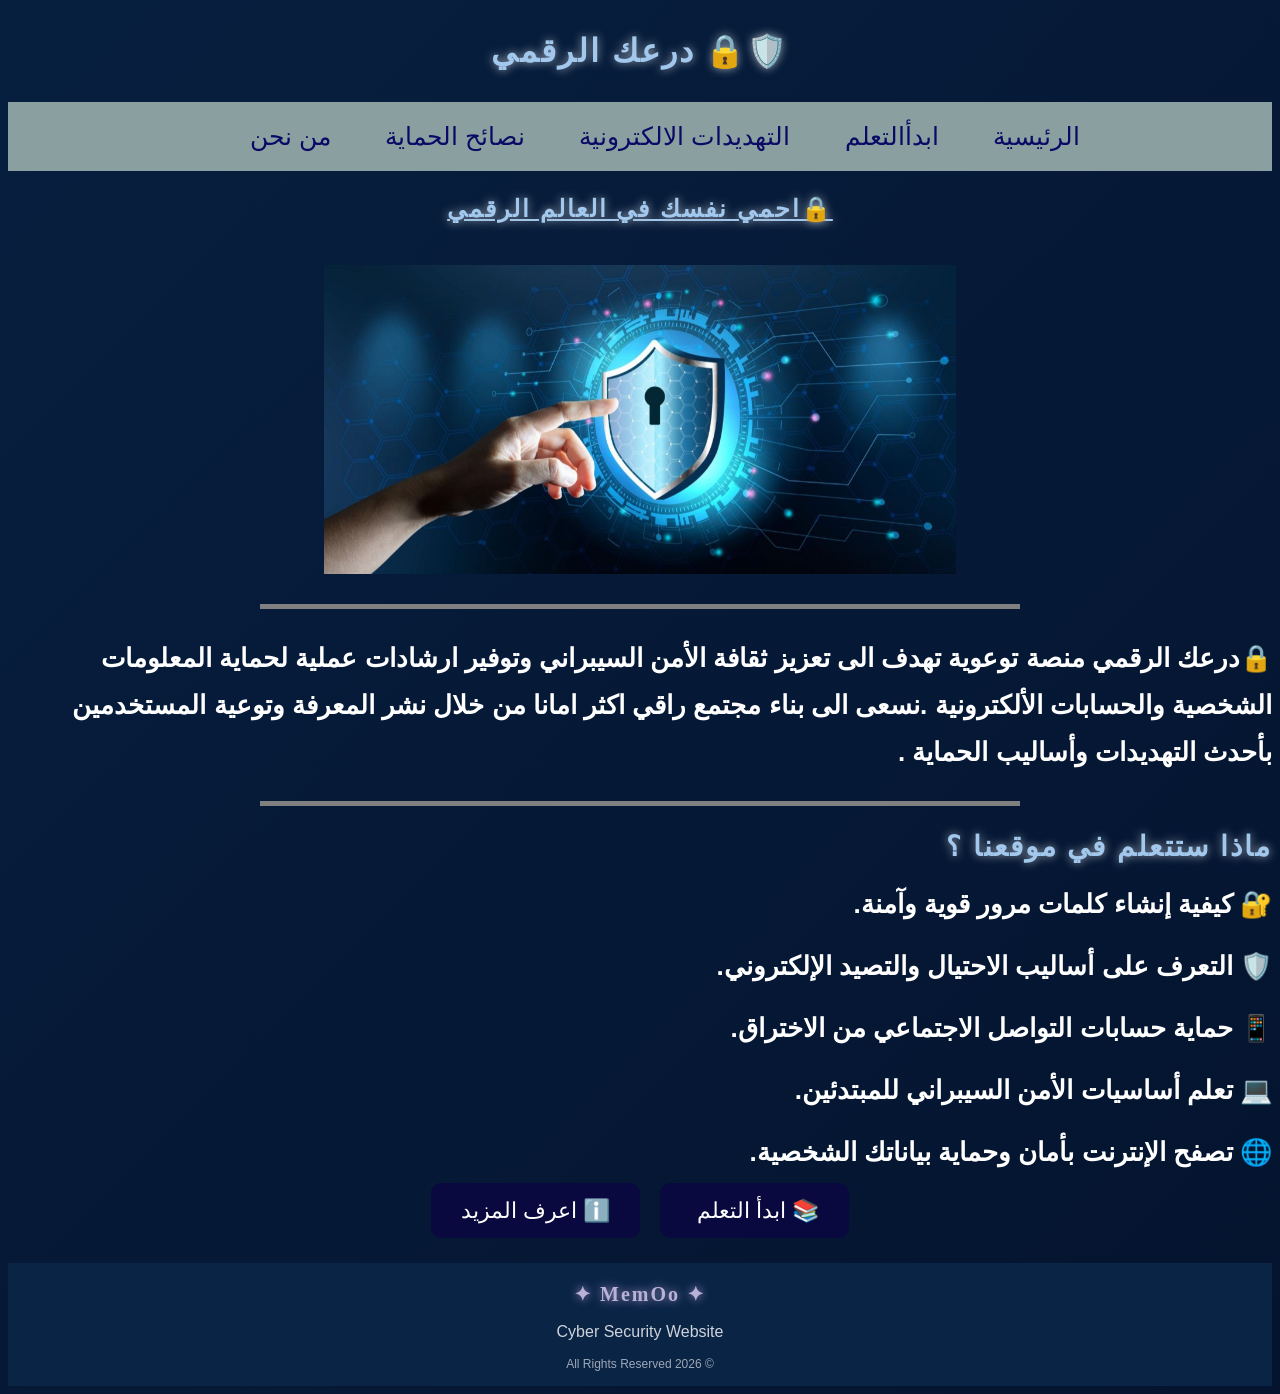
<file: index.html>
<!DOCTYPE html>
<html lang="en">
<head>
    <meta charset="UTF-8">
    <meta name="viewport" content="width=device-width, initial-scale=1.0">
    <title>درعك الرقمي</title>
</head>

<link rel="stylesheet" href="style.css">


<body dir="rtl">



   <center><h1><p font="arial" >🛡️🔒 درعك الرقمي</center></p></h1>


   <nav>
    <div style="background-color: rgb(138, 160, 160);padding: 20px;text-align: center;">
    
<a href="index.html" style="font-size: 25px ;margin-left: 50px;color: rgb(10, 10, 102);">الرئيسية</a>
<a href="learn.html" style="font-size:25px; margin-left: 50px;color: rgb(10, 10, 102);">ابدأالتعلم</a>
<a href="threats.html" style="font-size: 25px; margin-left: 50px;color: rgb(10, 10, 102);">التهديدات الالكترونية</a>
<a href="tips.html" style="font-size: 25px; margin-left: 50px;color: rgb(10, 10, 102);">نصائح الحماية</a>
<a href="about.html" style="font-size: 25px; margin-left: 50px;color: rgb(10, 10, 102);">من نحن</a>

</div>
   </nav>




  <h2> <u><strong><center><p font="terminal" size="8">🔒احمي نفسك في العالم الرقمي </h2></u></strong></p></center><br>


   <center><img src="imgg.jpg" width="50%" height="40%" alt="درعك الرقمي"></center><br>
   
   <hr size="5" width="60%" noshade>


<p style="font-size: 26px;font-weight:bold ;text-align:right;line-height: 1.8;">
🔒درعك الرقمي منصة توعوية تهدف الى تعزيز ثقافة الأمن السيبراني وتوفير ارشادات عملية لحماية المعلومات الشخصية والحسابات الألكترونية .نسعى الى بناء مجتمع راقي اكثر امانا من خلال نشر المعرفة وتوعية المستخدمين بأحدث التهديدات وأساليب الحماية .

</p>

   <hr size="5" width="60%" noshade>


<h2 style="text-align:right; font-size: 28px;">ماذا ستتعلم في موقعنا ؟</h2>

<p style="font-size:26px; font-weight:bold; text-align:right;">
🔐 كيفية إنشاء كلمات مرور قوية وآمنة.
<br><br>
🛡️ التعرف على أساليب الاحتيال والتصيد الإلكتروني.
<br><br>
📱 حماية حسابات التواصل الاجتماعي من الاختراق.
<br><br>
💻 تعلم أساسيات الأمن السيبراني للمبتدئين.
<br><br>
🌐 تصفح الإنترنت بأمان وحماية بياناتك الشخصية.
</p>




<div style="text-align:center; margin-top:30px;">

<a href="learn.html" style="font-size:22px; padding:15px 30px; background-color:rgb(9, 9, 63); color:white; text-decoration:none; border-radius:10px; margin-left:20px;">
📚 ابدأ التعلم
</a>

<a href="about.html" style="font-size:22px; padding:15px 30px; background-color:rgb(9, 9, 63); color:white; text-decoration:none; border-radius:10px;">
ℹ️ اعرف المزيد
</a>

</div>
<br><br>


</body>


<footer style="background:#0a2446; color:white; text-align:center; padding:3px; margin-top:3px;">

  <h2 style="font-size:20px; ; color:#b9b1d6; text-shadow:0 0 10px #a393c5; font-family: playfair display;">
    ✦ MemOo ✦
  </h2>

  <p style="opacity:0.8;">Cyber Security Website</p>

  <p style="font-size:12px; opacity:0.6;">© 2026 All Rights Reserved</p>

</footer>





</html>
</file>
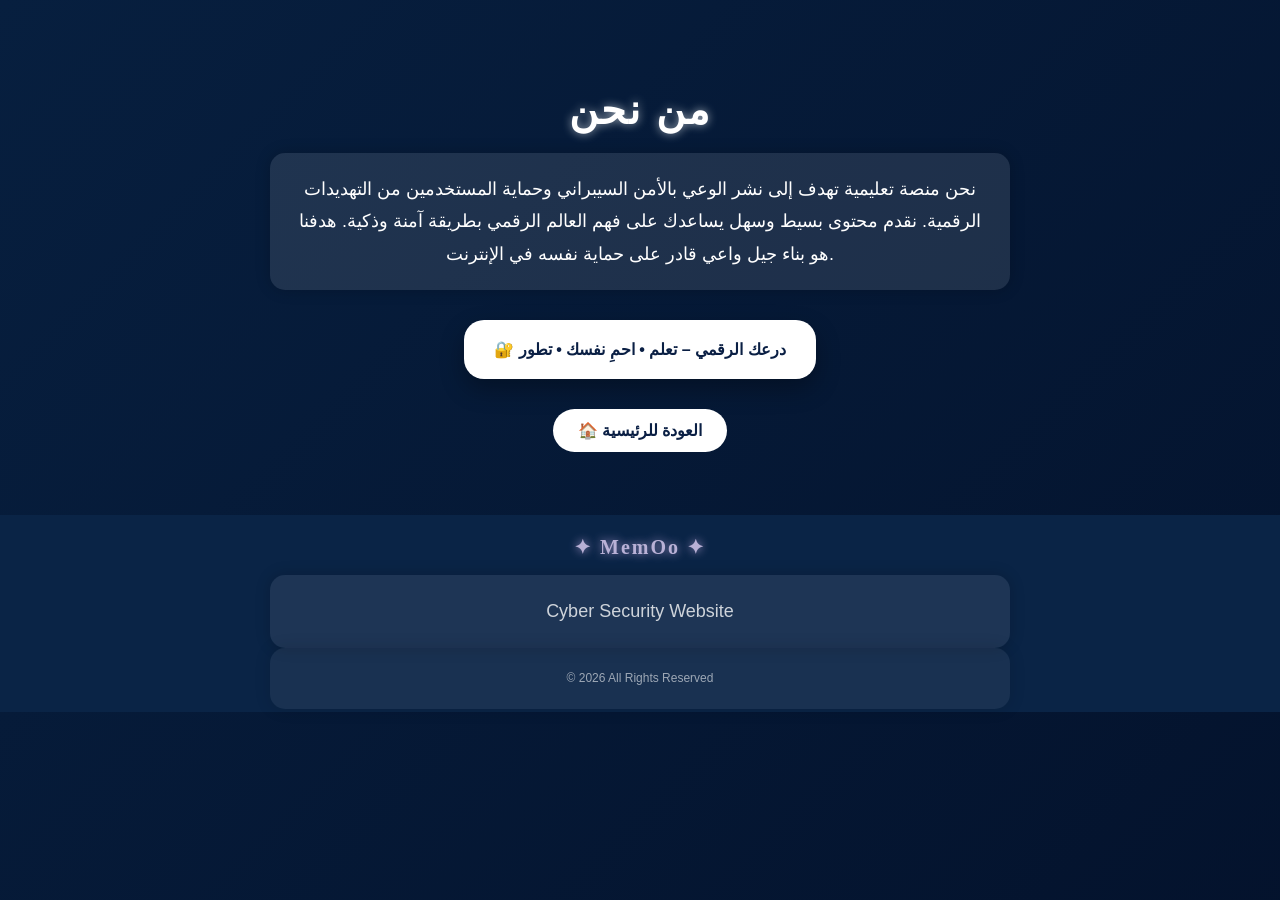
<file: about.html>
<!DOCTYPE html>
<html lang="en">
<head>
    <meta charset="UTF-8">
    <meta name="viewport" content="width=device-width, initial-scale=1.0">
    <title>Document</title>
</head>

<link rel="stylesheet" href="style.css">


<body>




<style>
Body{
    Margin:0;
    Font-family: Arial, sans-serif;
    
    Color:white;
}

/* الحاوية */
.container{
    Text-align:center;
    Padding:60px 20px;
}

/* العنوان */
H1{
    Font-size:40px;
    Margin-bottom:20px;
    Color:#ffffff;
    Letter-spacing:2px;
}

/* النص */
P{
    Font-size:18px;
    Line-height:1.8;
    Max-width:700px;
    Margin:auto;
    Background: rgba(255,255,255,0.1);
    Padding:20px;
    Border-radius:15px;
    Box-shadow:0 0 15px rgba(0,0,0,0.2);
}

/* بطاقة معلومات */
.card{
    Margin-top:30px;
    Background:white;
    Color:#0a1f44;
    Display:inline-block;
    Padding:20px 30px;
    Border-radius:20px;
    Font-weight:bold;
    Box-shadow:0 10px 25px rgba(0,0,0,0.3);
}

/* زر الرجوع */
a.button{
    Display:inline-block;
    Margin-top:30px;
    Padding:12px 25px;
    Background:#ffffff;
    Color:#0a1f44;
    Text-decoration:none;
    Border-radius:30px;
    Font-weight:bold;
    Transition:0.3s;
}

a.button:hover{
    background:#ffcc00;
    color:#000;
}
</style>

</head>

<body>

<div class="container">

    <h1>من نحن</h1>

    <p>
        نحن منصة تعليمية تهدف إلى نشر الوعي بالأمن السيبراني وحماية المستخدمين من التهديدات الرقمية.
        نقدم محتوى بسيط وسهل يساعدك على فهم العالم الرقمي بطريقة آمنة وذكية.
        هدفنا هو بناء جيل واعي قادر على حماية نفسه في الإنترنت.
    </p>

    <div class="card">
        🔐 درعك الرقمي – تعلم • احمِ نفسك • تطور
    </div>

    <br>

    <a href="index.html" class="button">🏠 العودة للرئيسية</a>

</div>


    
</body>



<footer style="background:#0a2446; color:white; text-align:center; padding:3px; margin-top:3px;">

  <h2 style="font-size:20px; ; color:#b9b1d6; text-shadow:0 0 10px #a393c5; font-family: playfair display;">
    ✦ MemOo ✦
  </h2>

  <p style="opacity:0.8;">Cyber Security Website</p>

  <p style="font-size:12px; opacity:0.6;">© 2026 All Rights Reserved</p>

</footer>
</html>
</file>
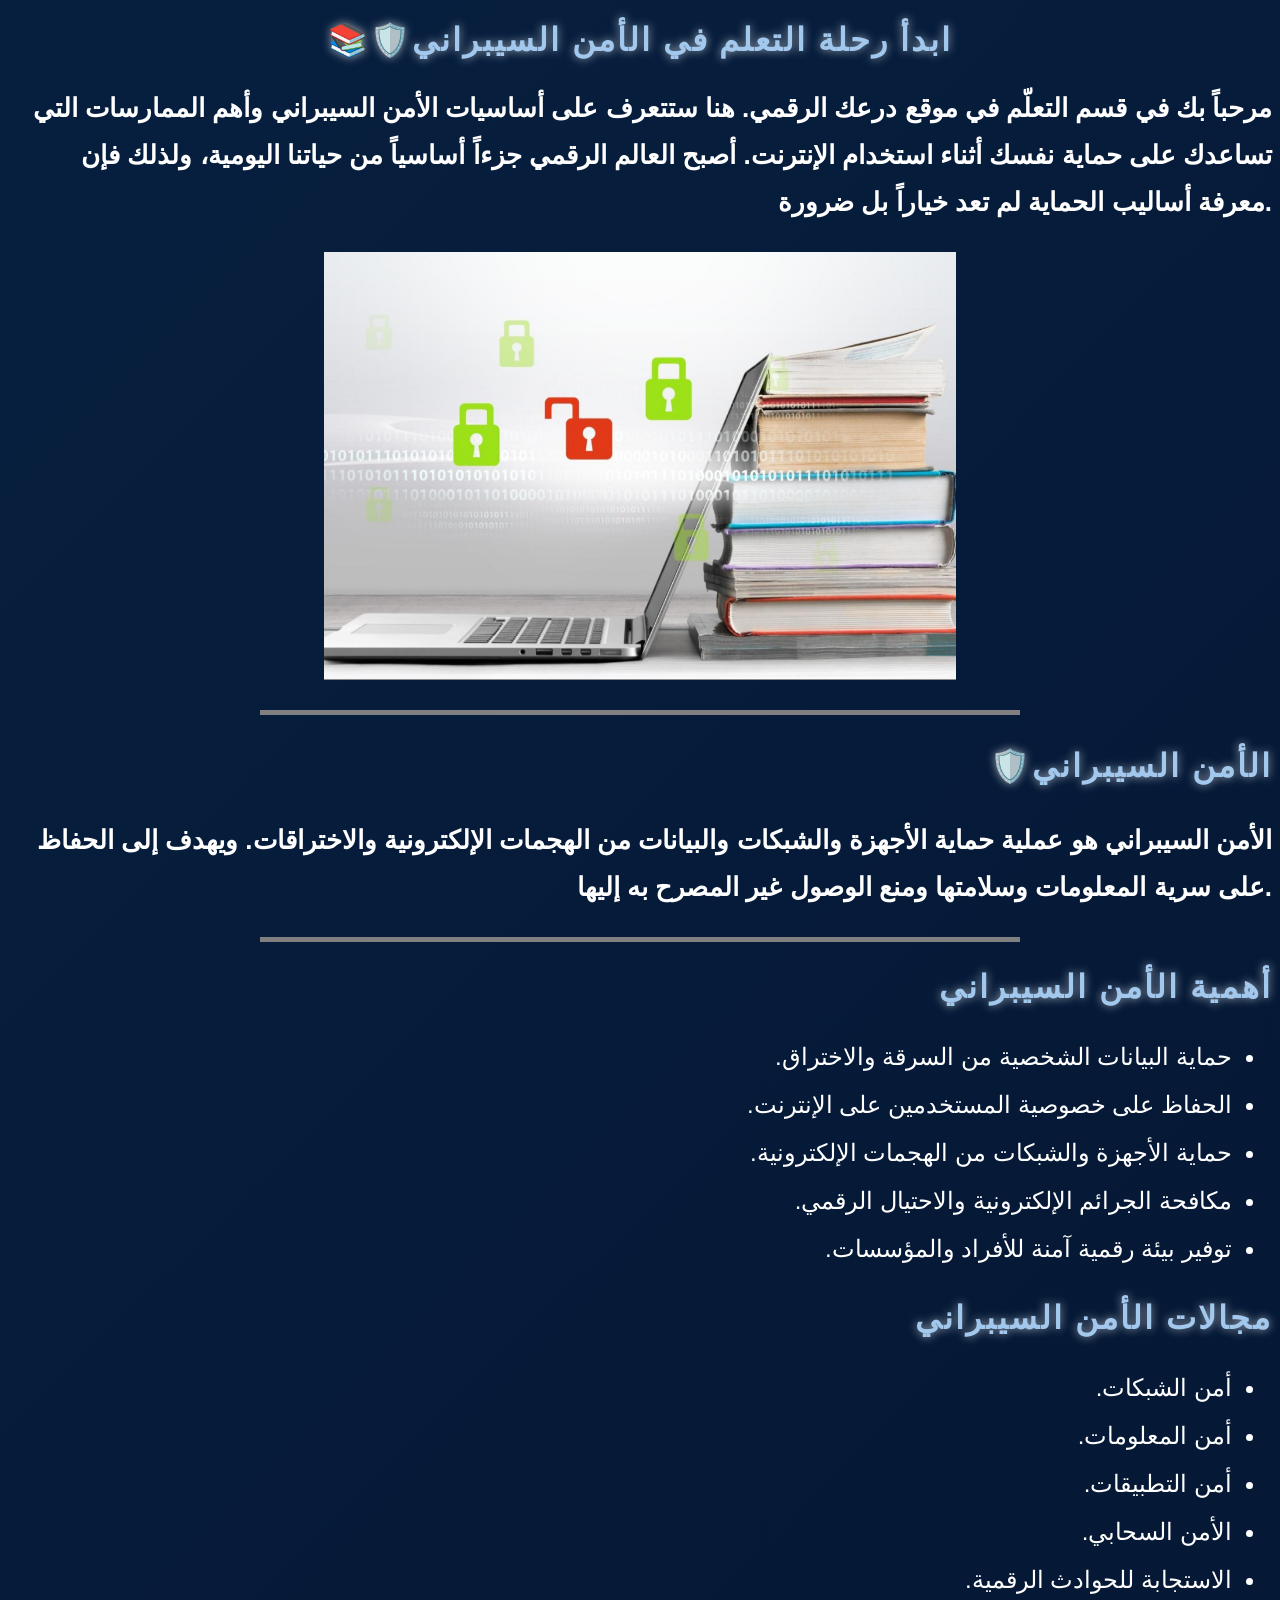
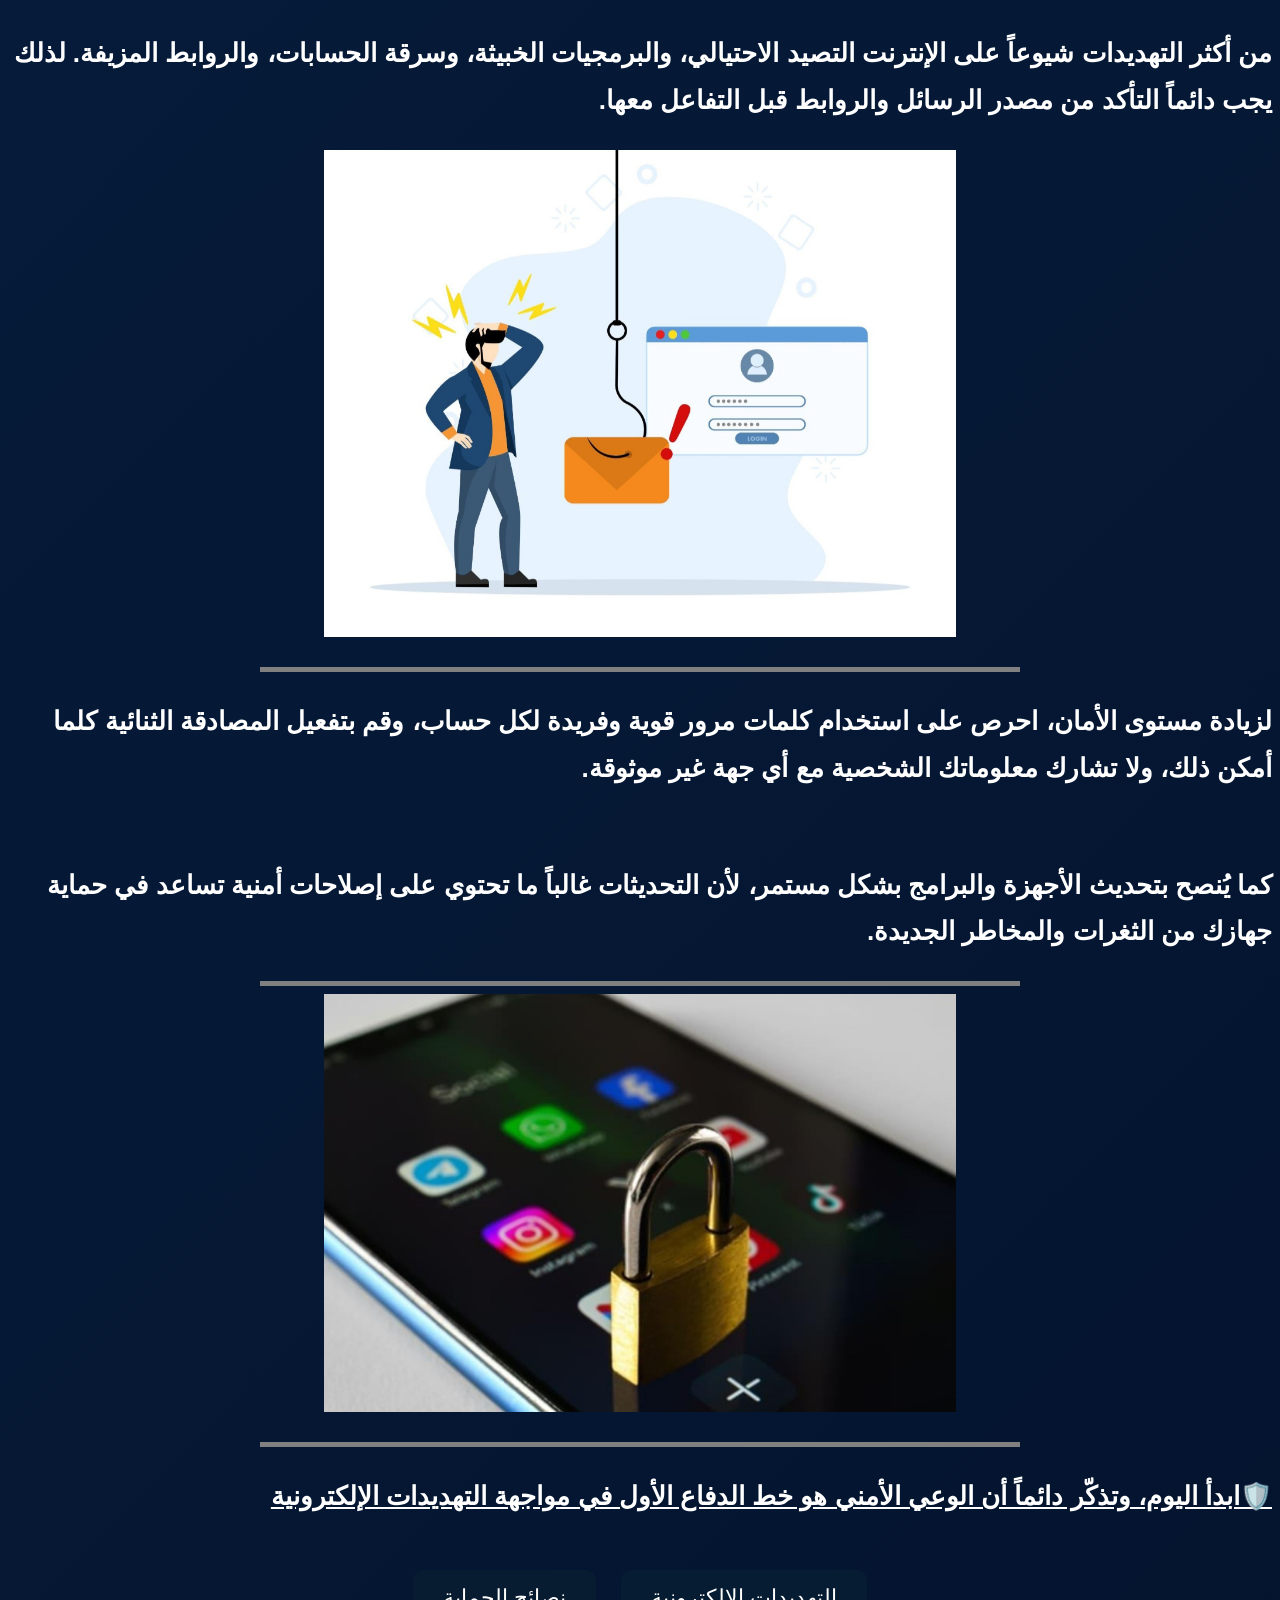
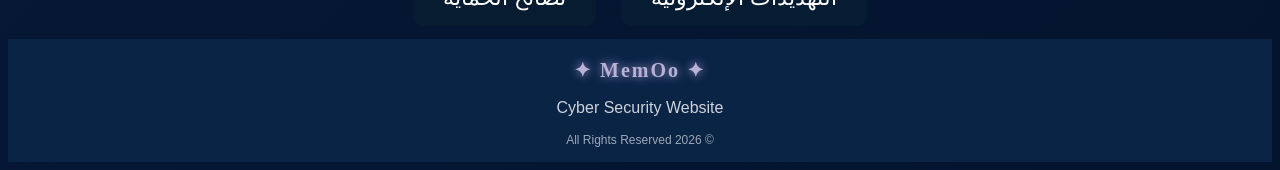
<file: learn.html>
<!DOCTYPE html>
<html lang="en">
<head>
    <meta charset="UTF-8">
    <meta name="viewport" content="width=device-width, initial-scale=1.0">
    <title>ابدأالتعلم</title>
</head>


<link rel="stylesheet" href="style.css">


<body dir="ltr">

    <h1><center>📚🛡️ابدأ رحلة التعلم في الأمن السيبراني</center></h1>
   

    <p style="font-size: 26px;font-weight:bold ;text-align:right;line-height: 1.8;">
مرحباً بك في قسم التعلّم في موقع درعك الرقمي. هنا ستتعرف على أساسيات الأمن السيبراني وأهم الممارسات التي تساعدك على حماية نفسك أثناء استخدام الإنترنت. أصبح العالم الرقمي جزءاً أساسياً من حياتنا اليومية، ولذلك فإن معرفة أساليب الحماية لم تعد خياراً بل ضرورة.
</p>


<center><img src="learn.jpg" width="50%" height="54%" alt="ابدأالتعلم"></center><br>

<hr size="5" width="60%" noshade>


<h1><p style="text-align: right;">🛡️الأمن السيبراني </p></h1>
<p style="font-size: 26px;font-weight:bold ;text-align:right;line-height: 1.8;">
الأمن السيبراني هو عملية حماية الأجهزة والشبكات والبيانات من الهجمات الإلكترونية والاختراقات. ويهدف إلى الحفاظ على سرية المعلومات وسلامتها ومنع الوصول غير المصرح به إليها.



</p>

<hr size="5" width="60%" noshade>

<section dir="rtl">

<h2 style="font-size: 32px;">أهمية الأمن السيبراني</h2>

<ul style="font-size: 24px; line-height: 2; text-align: right;">
    <li>حماية البيانات الشخصية من السرقة والاختراق.</li>
    <li>الحفاظ على خصوصية المستخدمين على الإنترنت.</li>
    <li>حماية الأجهزة والشبكات من الهجمات الإلكترونية.</li>
    <li>مكافحة الجرائم الإلكترونية والاحتيال الرقمي.</li>
    <li>توفير بيئة رقمية آمنة للأفراد والمؤسسات.</li>
</ul>

<h2 style="font-size: 32px;">مجالات الأمن السيبراني</h2>

<ul style="font-size: 24px; line-height: 2; text-align: right;">
    <li>أمن الشبكات.</li>
    <li>أمن المعلومات.</li>
    <li>أمن التطبيقات.</li>
    <li>الأمن السحابي.</li>
    <li>الاستجابة للحوادث الرقمية.</li>
</ul>


<p style="font-size: 26px;font-weight:bold ;text-align:right;line-height: 1.8;">
  من أكثر التهديدات شيوعاً على الإنترنت التصيد الاحتيالي، والبرمجيات الخبيثة، وسرقة الحسابات، والروابط المزيفة. لذلك يجب دائماً التأكد من مصدر الرسائل والروابط قبل التفاعل معها.
</p>

<center><img src="learn1.jpg" width="50%" height="54%"  alt="ابدأالتعلم"></center><br>

<hr size="5" width="60%" noshade>

<p style="font-size: 26px;font-weight:bold ;text-align:right;line-height: 1.8;">

   لزيادة مستوى الأمان، احرص على استخدام كلمات مرور قوية وفريدة لكل حساب، وقم بتفعيل المصادقة الثنائية كلما أمكن ذلك، ولا تشارك معلوماتك الشخصية مع أي جهة غير موثوقة.

</p><br>


<p style="font-size: 26px;font-weight:bold ;text-align:right;line-height: 1.8;">

   كما يُنصح بتحديث الأجهزة والبرامج بشكل مستمر، لأن التحديثات غالباً ما تحتوي على إصلاحات أمنية تساعد في حماية جهازك من الثغرات والمخاطر الجديدة.

</p>

<hr size="5" width="60%" noshade>

<center><img src="learn2.jpg" width="50%" height="40%" alt="ابدأالتعلم"></center><br>


<hr size="5" width="60%" noshade>


</p>
      
<u><p style="font-size: 26px;font-weight:bold ;text-align:right;line-height: 1.8;">
🛡️ابدأ اليوم، وتذكّر دائماً أن الوعي الأمني هو خط الدفاع الأول في مواجهة التهديدات الإلكترونية

</u></p>

<section dir="rtl">


<div style="text-align:center; margin-top:40px;">

<a href="threats.html"
Style="
Background-color:#051c33;
Color:white;
Padding:15px 30px;
Text-decoration:none;
Font-size:22px;
Border-radius:10px;
Margin:10px;
Display:inline-block;">
التهديدات الإلكترونية
</a>

<a href="tips.html"
Style="
Background-color:#071c31;
Color:white;
Padding:15px 30px;
Text-decoration:none;
Font-size:22px;
Border-radius:10px;
Margin:10px;
Display:inline-block;">
نصائح الحماية
</a>

</div>

</section>


</body>


<footer style="background:#0a2446; color:white; text-align:center; padding:3px; margin-top:3px;">

  <h2 style="font-size:20px; ; color:#b9b1d6; text-shadow:0 0 10px #a393c5; font-family: playfair display;">
    ✦ MemOo ✦
  </h2>

  <p style="opacity:0.8;">Cyber Security Website</p>

  <p style="font-size:12px; opacity:0.6;">© 2026 All Rights Reserved</p>

</footer>
</html>
</file>
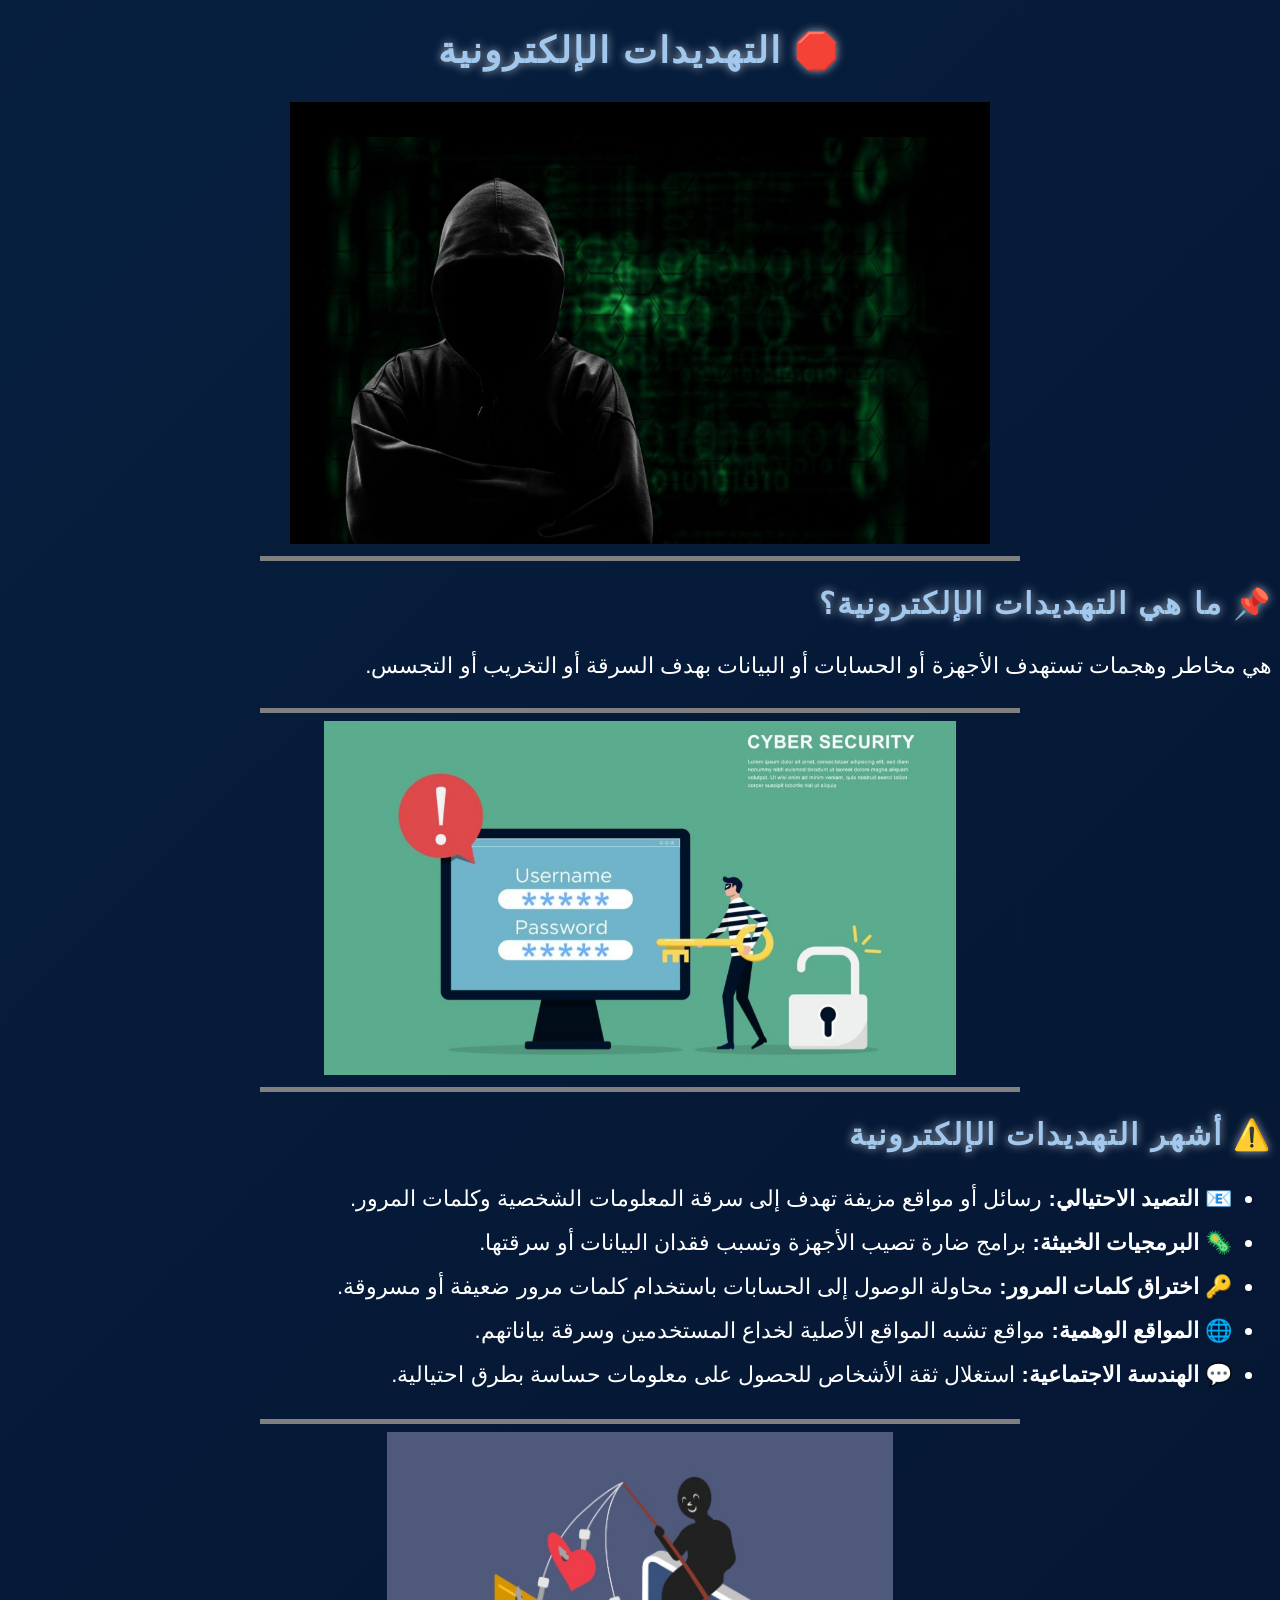
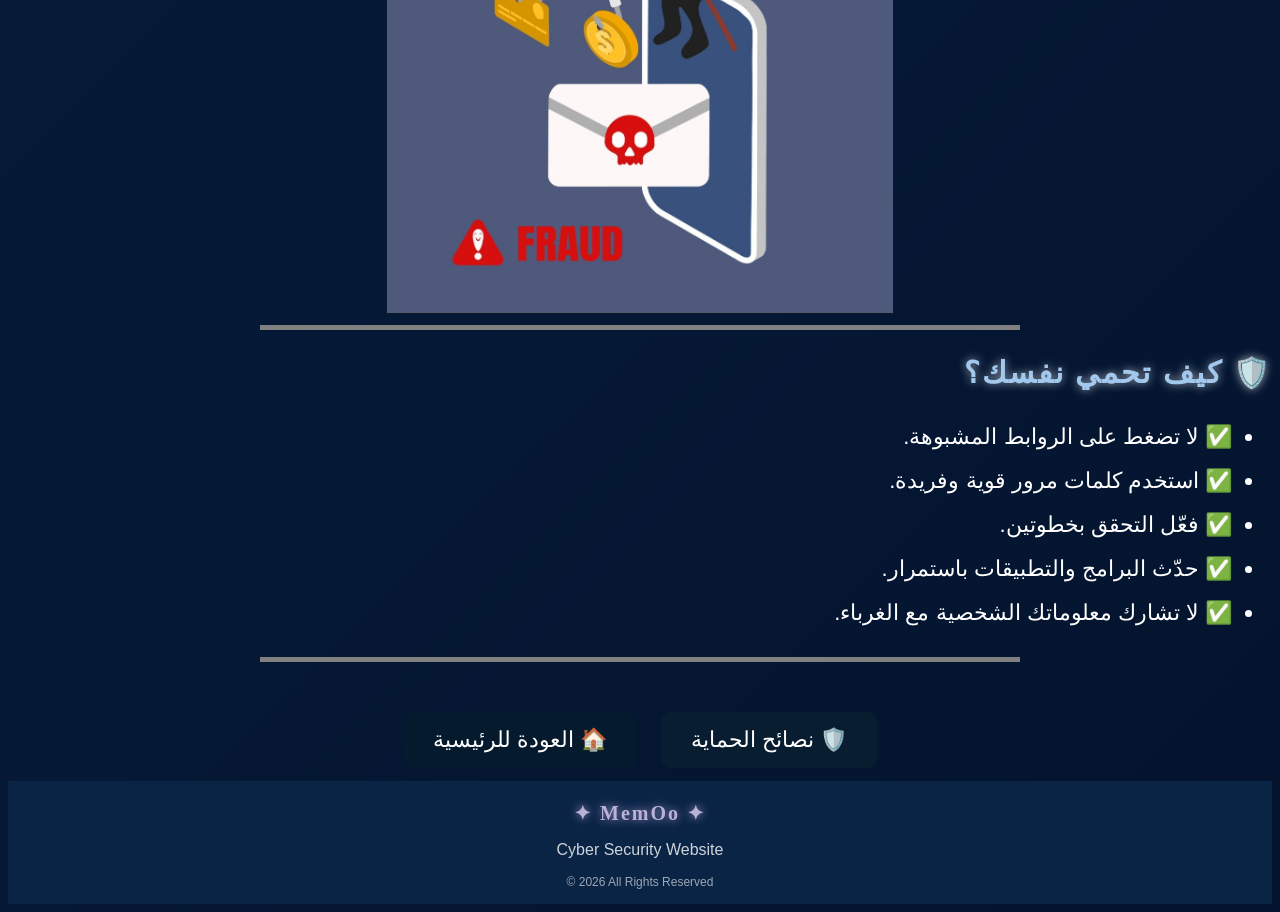
<file: threats.html>
<!DOCTYPE html>
<html lang="en">
<head>
    <meta charset="UTF-8">
    <meta name="viewport" content="width=device-width, initial-scale=1.0">
    <title>التهديدات الالكترونية</title>
</head>

<link rel="stylesheet" href="style.css">


<body>
    
<section dir="rtl">

<h1 style="font-size:36px; text-align:center;">
🛑 التهديدات الإلكترونية
</h1>

<center><img src="threat.jpg" alt="التهديدات الإلكترونية"
Width="700"></center>

<hr size="5" width="60%" noshade>

<h2 style="font-size:30px; text-align:right;">
📌 ما هي التهديدات الإلكترونية؟
</h2>

<p style="font-size:22px; text-align:right; line-height:1.8;">
هي مخاطر وهجمات تستهدف الأجهزة أو الحسابات أو البيانات بهدف السرقة أو التخريب أو التجسس.
</p>

<hr size="5" width="60%" noshade>

<center><img src="threat2.jpg" alt="التهديدات الإلكترونية"
Width="50%" height="40%"></center>

<hr size="5" width="60%" noshade>

<h2 style="font-size:30px; text-align:right;">
⚠️ أشهر التهديدات الإلكترونية
</h2>

<ul style="font-size:22px; text-align:right; line-height:2;">

<li>
📧 <strong>التصيد الاحتيالي:</strong>
رسائل أو مواقع مزيفة تهدف إلى سرقة المعلومات الشخصية وكلمات المرور.
</li>

<li>
🦠 <strong>البرمجيات الخبيثة:</strong>
برامج ضارة تصيب الأجهزة وتسبب فقدان البيانات أو سرقتها.
</li>

<li>
🔑 <strong>اختراق كلمات المرور:</strong>
محاولة الوصول إلى الحسابات باستخدام كلمات مرور ضعيفة أو مسروقة.
</li>

<li>
🌐 <strong>المواقع الوهمية:</strong>
مواقع تشبه المواقع الأصلية لخداع المستخدمين وسرقة بياناتهم.
</li>

<li>
💬 <strong>الهندسة الاجتماعية:</strong>
استغلال ثقة الأشخاص للحصول على معلومات حساسة بطرق احتيالية.
</li>

</ul>

<hr size="5" width="60%" noshade>

<center><img src="threat1.jpg" alt="التهديدات الإلكترونية"
Width="40%" height="20%"></center>


<hr size="5" width="60%" noshade>


<h2 style="font-size:30px; text-align:right;">
🛡️ كيف تحمي نفسك؟
</h2>

<ul style="font-size:22px; text-align:right; line-height:2;">
<li>✅ لا تضغط على الروابط المشبوهة.</li>
<li>✅ استخدم كلمات مرور قوية وفريدة.</li>
<li>✅ فعّل التحقق بخطوتين.</li>
<li>✅ حدّث البرامج والتطبيقات باستمرار.</li>
<li>✅ لا تشارك معلوماتك الشخصية مع الغرباء.</li>
</ul>


<hr size="5" width="60%" noshade>


<div style="text-align:center; margin-top:40px;">

<a href="tips.html"
Style="
Background-color:#091d30;
Color:white;
Padding:15px 30px;
Text-decoration:none;
Font-size:22px;
Border-radius:10px;
Margin:10px;
Display:inline-block;">
🛡️ نصائح الحماية
</a>

<a href="index.html"
Style="
Background-color:#061a2e;
Color:white;
Padding:15px 30px;
Text-decoration:none;
Font-size:22px;
Border-radius:10px;
Margin:10px;
Display:inline-block;">
🏠 العودة للرئيسية
</a>

</div>

</section>



</body>




<footer style="background:#0a2446; color:white; text-align:center; padding:3px; margin-top:3px;">

  <h2 style="font-size:20px; ; color:#b9b1d6; text-shadow:0 0 10px #a393c5; font-family: playfair display;">
    ✦ MemOo ✦
  </h2>

  <p style="opacity:0.8;">Cyber Security Website</p>

  <p style="font-size:12px; opacity:0.6;">© 2026 All Rights Reserved</p>

</footer>
</html>
</file>
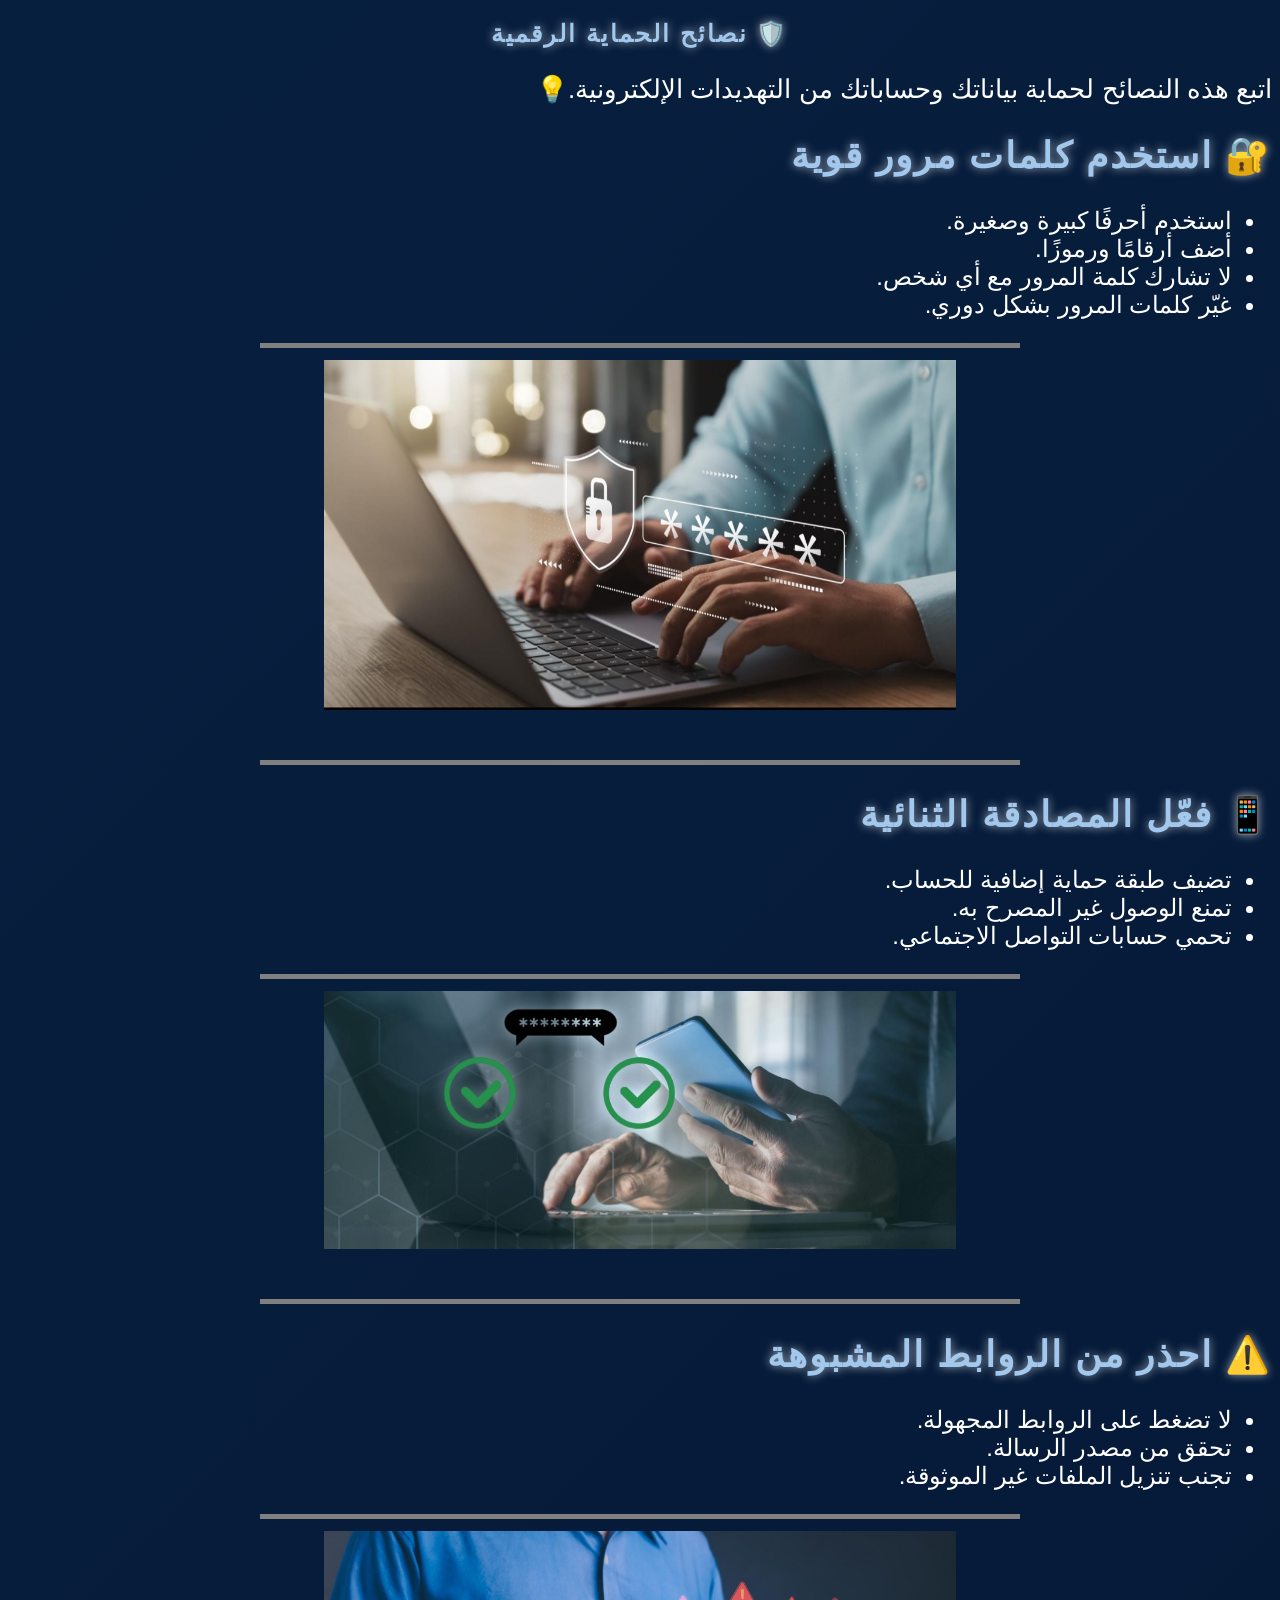
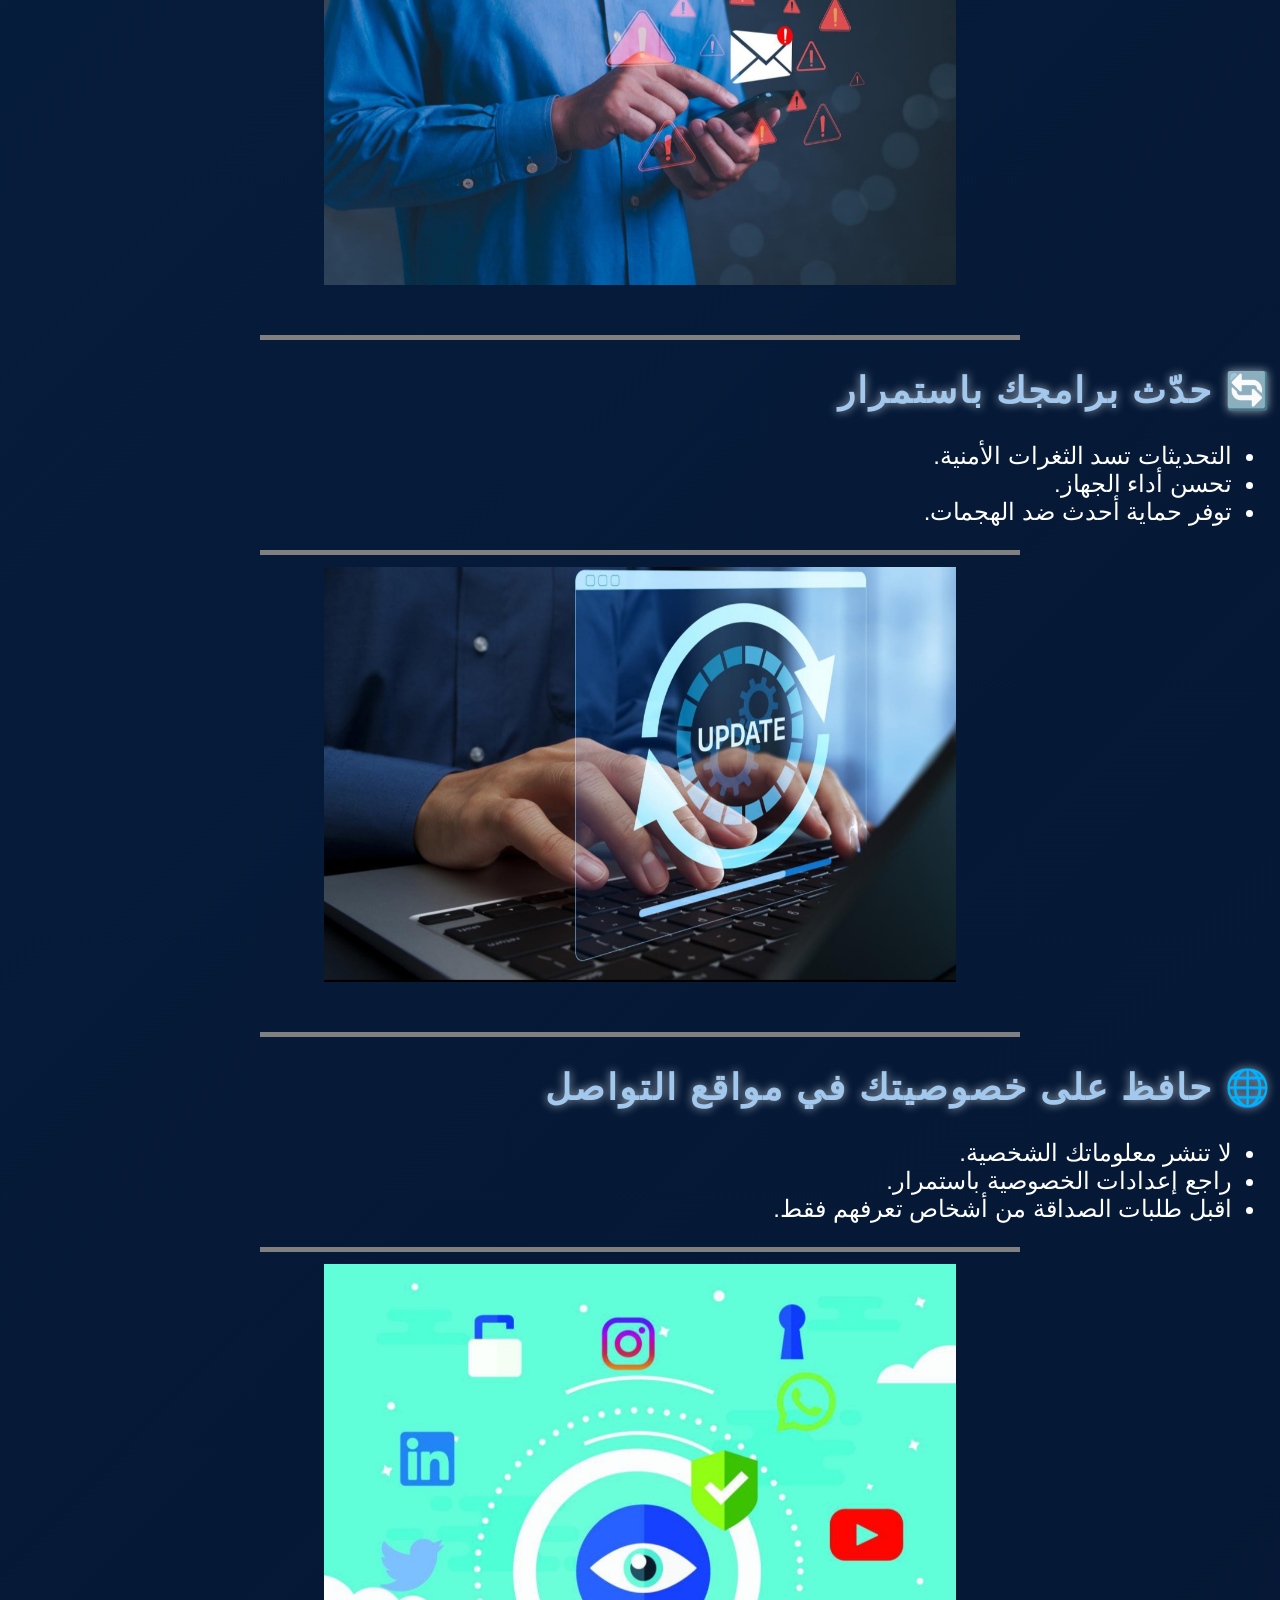
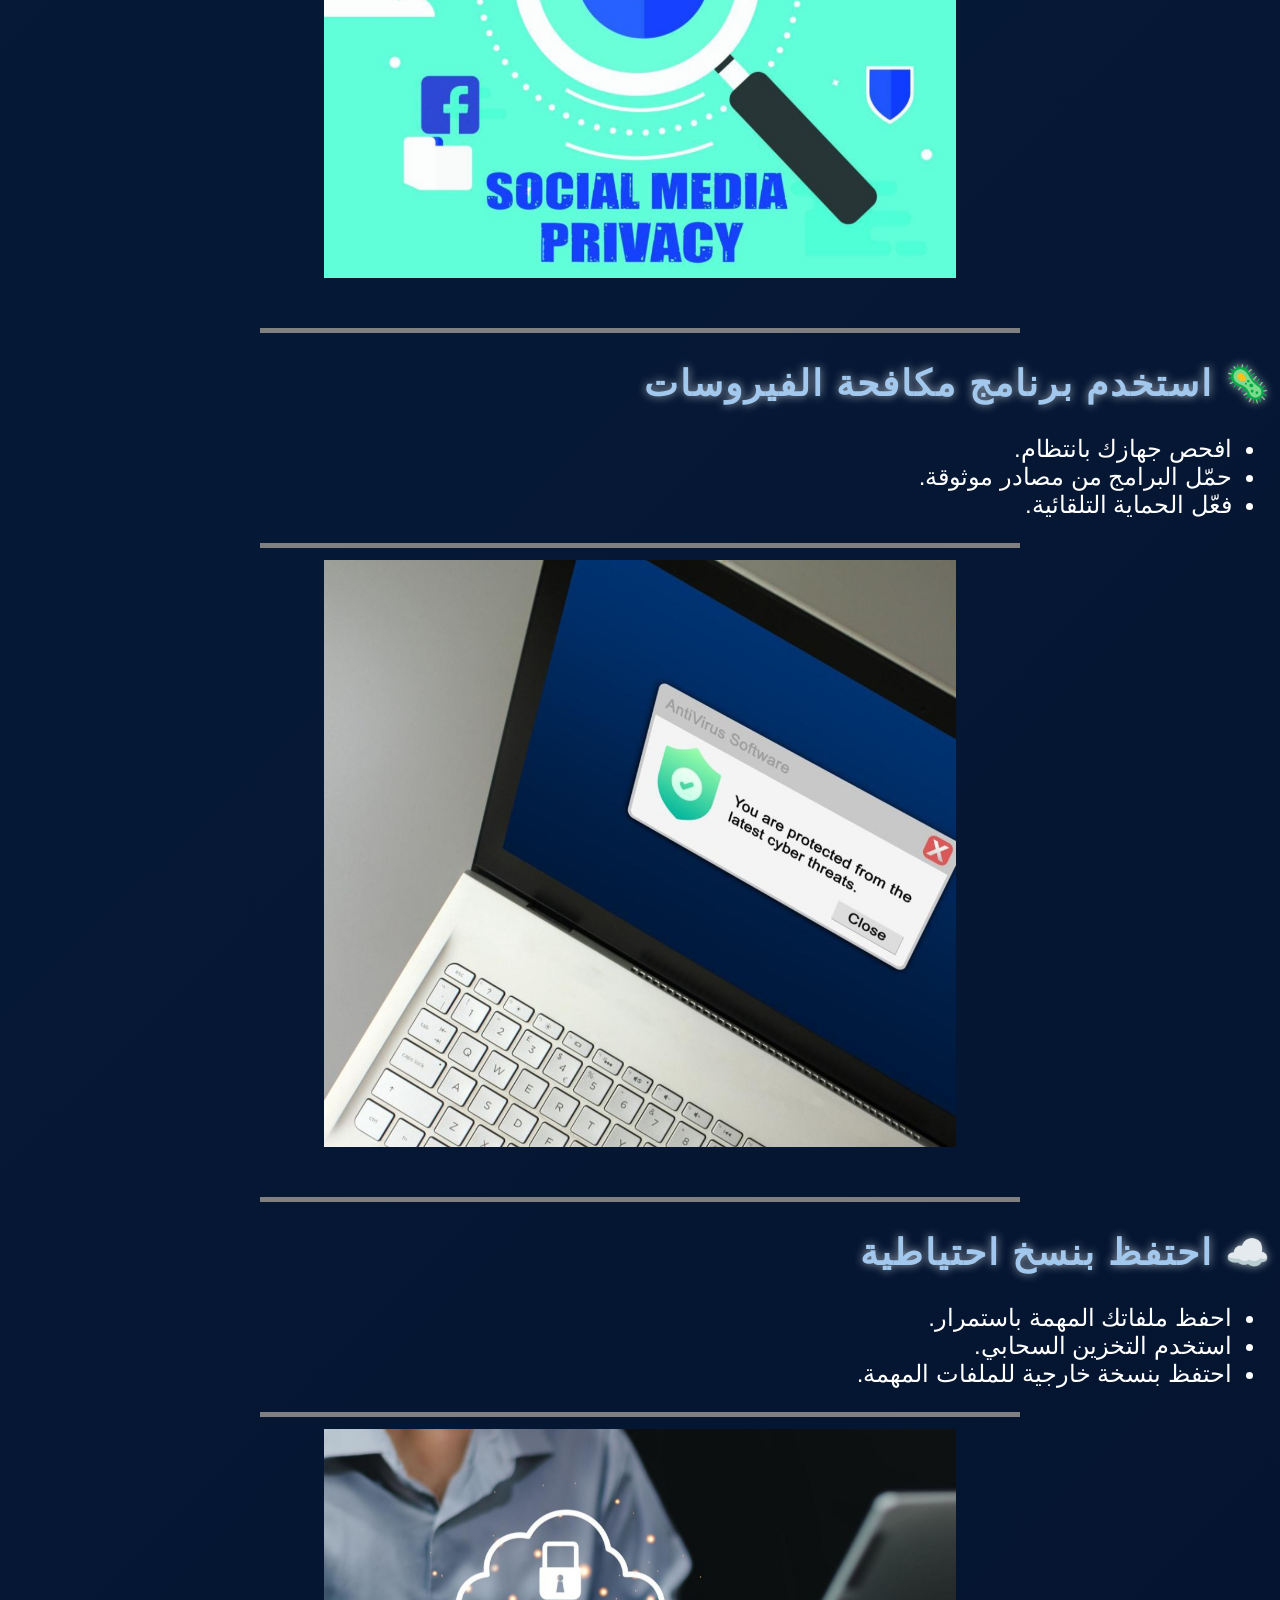
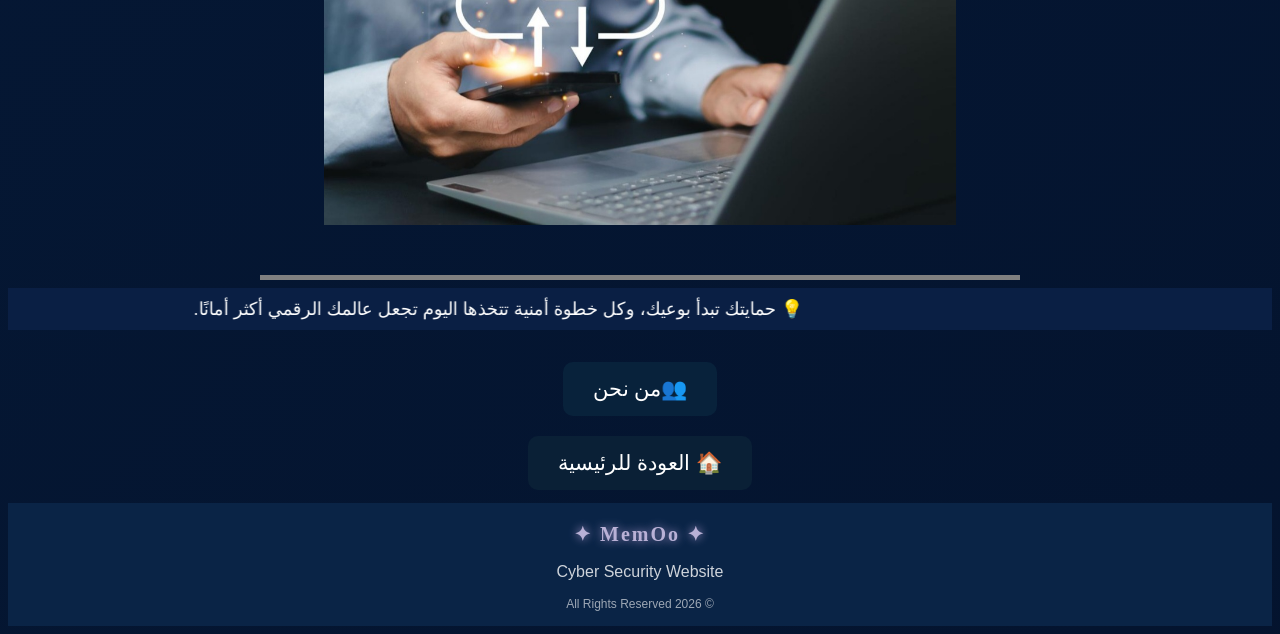
<file: tips.html>
<!DOCTYPE html>
<html lang="en">
<head>
    <meta charset="UTF-8">
    <meta name="viewport" content="width=device-width, initial-scale=1.0">
    <title>نصائح الحمايه</title>
</head>

<link rel="stylesheet" href="style.css">



<body dir="rtl">
    

<section class="tips">

    <h1 align="center">🛡️ نصائح الحماية الرقمية</h1>

    <p align="right" style="font-size: 26px;">
              
 اتبع هذه النصائح لحماية بياناتك وحساباتك من التهديدات الإلكترونية.💡
    </p>

    

    <div style="font-size: 24px;">
        <h2>🔐 استخدم كلمات مرور قوية</h2>
        <ul>
            <li>استخدم أحرفًا كبيرة وصغيرة.</li>
            <li>أضف أرقامًا ورموزًا.</li>
            <li>لا تشارك كلمة المرور مع أي شخص.</li>
            <li>غيّر كلمات المرور بشكل دوري.</li>
        </ul>

<hr size="5" width="60%" noshade>




        <center><img src="pass.jpg" width="50%" height="40%" alt="نصائح الحماية"></center>
    </div>


    <br><br>

    <hr size="5" width="60%" noshade>

    <div style="font-size: 24px;">
        <h2>📱 فعّل المصادقة الثنائية</h2>
        <ul>
            <li>تضيف طبقة حماية إضافية للحساب.</li>
            <li>تمنع الوصول غير المصرح به.</li>
            <li>تحمي حسابات التواصل الاجتماعي.</li>
        </ul>


<hr size="5" width="60%" noshade>



        <center><img src="pass1.jpg" width="50%" height="40%" alt="نصائح الحماية"></center>
    </div>

    <br><br>

    <hr size="5" width="60%" noshade>

    <div style="font-size: 24px;">
        <h2>⚠️ احذر من الروابط المشبوهة</h2>
        <ul>
            <li>لا تضغط على الروابط المجهولة.</li>
            <li>تحقق من مصدر الرسالة.</li>
            <li>تجنب تنزيل الملفات غير الموثوقة.</li>
        </ul>


<hr size="5" width="60%" noshade>



       <center> <img src="phash.jpg" width="50%" height="40%" alt="نصائح الحماية"></center>
    </div>

    <br><br>

    <hr size="5" width="60%" noshade>

    <div style="font-size: 24px;">
        <h2>🔄 حدّث برامجك باستمرار</h2>
        <ul>
            <li>التحديثات تسد الثغرات الأمنية.</li>
            <li>تحسن أداء الجهاز.</li>
            <li>توفر حماية أحدث ضد الهجمات.</li>
        </ul>

<hr size="5" width="60%" noshade>



        <center><img src="update.jpg" width="50%" height="40%" alt="نصائح الحماية"></center>
    </div>

    <br><br>

    <hr size="5" width="60%" noshade>


    <div style="font-size: 24px;">
        <h2>🌐 حافظ على خصوصيتك في مواقع التواصل</h2>
        <ul>
            <li>لا تنشر معلوماتك الشخصية.</li>
            <li>راجع إعدادات الخصوصية باستمرار.</li>
            <li>اقبل طلبات الصداقة من أشخاص تعرفهم فقط.</li>
        </ul>

<hr size="5" width="60%" noshade>




       <center> <img src="social.jpg" width="50%"  height="40%" alt="نصائح الحماية"></center>
    </div>

    <br><br>

    <hr size="5" width="60%" noshade>


    <div style="font-size: 24px;">
        <h2>🦠 استخدم برنامج مكافحة الفيروسات</h2>
        <ul>
            <li>افحص جهازك بانتظام.</li>
            <li>حمّل البرامج من مصادر موثوقة.</li>
            <li>فعّل الحماية التلقائية.</li>
        </ul>

<hr size="5" width="60%" noshade>




        <center><img src="anti.jpg" width="50%" height="40%" alt="نصائح للحماية"></center>
    </div>

    <br><br>

    <hr size="5" width="60%" noshade>

    <div style="font-size: 24px;">
        <h2>☁️ احتفظ بنسخ احتياطية</h2>
        <ul>
            <li>احفظ ملفاتك المهمة باستمرار.</li>
            <li>استخدم التخزين السحابي.</li>
            <li>احتفظ بنسخة خارجية للملفات المهمة.</li>
        </ul>

<hr size="5" width="60%" noshade>




        <center><img src="copy.jpg" width="50%" height="40%" alt="نصائح الحماية"></center>
    </div>

    <br><br>


 <hr size="5" width="60%" noshade>



    <marquee direction="right" behavior="scroll" style="color: white; background-color: #0a1f44; padding: 10px; font-size: 18px;">
        💡 حمايتك تبدأ بوعيك، وكل خطوة أمنية تتخذها اليوم تجعل عالمك الرقمي أكثر أمانًا.
    </marquee>

    <br><br>

   

<center><a href="about.html"
Style="
Background-color:#08223b;
Color:white;
Padding:15px 30px;
Text-decoration:none;
Font-size:21px;
Border-radius:10px;
Margin:10px;
Display:inline-block;">
👥من نحن</a></center>

<center><a href="index.html"
Style="
Background-color:#0a2036;
Color:white;
Padding:15px 30px;
Text-decoration:none;
Font-size:21px;
Border-radius:10px;
Margin:10px;
Display:inline-block;">
🏠 العودة للرئيسية
</a></center>

</div>

</section>


</body>

<footer style="background:#0a2446; color:white; text-align:center; padding:3px; margin-top:3px;">

  <h2 style="font-size:20px; ; color:#b9b1d6; text-shadow:0 0 10px #a393c5; font-family: playfair display;">
    ✦ MemOo ✦
  </h2>

  <p style="opacity:0.8;">Cyber Security Website</p>

  <p style="font-size:12px; opacity:0.6;">© 2026 All Rights Reserved</p>

</footer>


</html>
</file>
<file: style.css>
Body {
    Background-color: #042042;
    Color: white;
    Font-family: Arial, sans-serif;
}

Header {
    Background-color: #102a4c;
    Padding: 15px;
    Text-align: center;
}

A {
    Color: #4da6ff;
    Text-decoration: none;
}

A:hover {
    Color: white;
}

Button {
    Background-color: #1e5aa8;
    Color: white;
    Border: none;
    Padding: 10px 15px;
    Border-radius: 8px;
    Cursor: pointer;
}

Button:hover {
    Background-color: #2d7be0;
}

Body {
    /* خلفية متحركة */
    Background: linear-gradient(-45deg, #061429, #364a6e, #031029, #071f3f);
    Background-size: 400% 400%;
    Animation: moveBG 10s ease infinite;

    Color: white;
    Font-family: Arial, sans-serif;
}

/* حركة الخلفية */
@keyframes moveBG {
    0% { background-position: 0% 50%; }
    50% { background-position: 100% 50%; }
    100% { background-position: 0% 50%; }
}

/* العناوين */
H1, h2, h3 {
    Text-align: rigth;
    Color: #a2c8ee;
    Text-shadow: 0 0 10px #9ea8b3;
    Letter-spacing: 2px;
    Transition: 0.3s;
}

H1:hover, h2:hover, h3:hover {
    Transform: scale(1.05);
}
</file>
